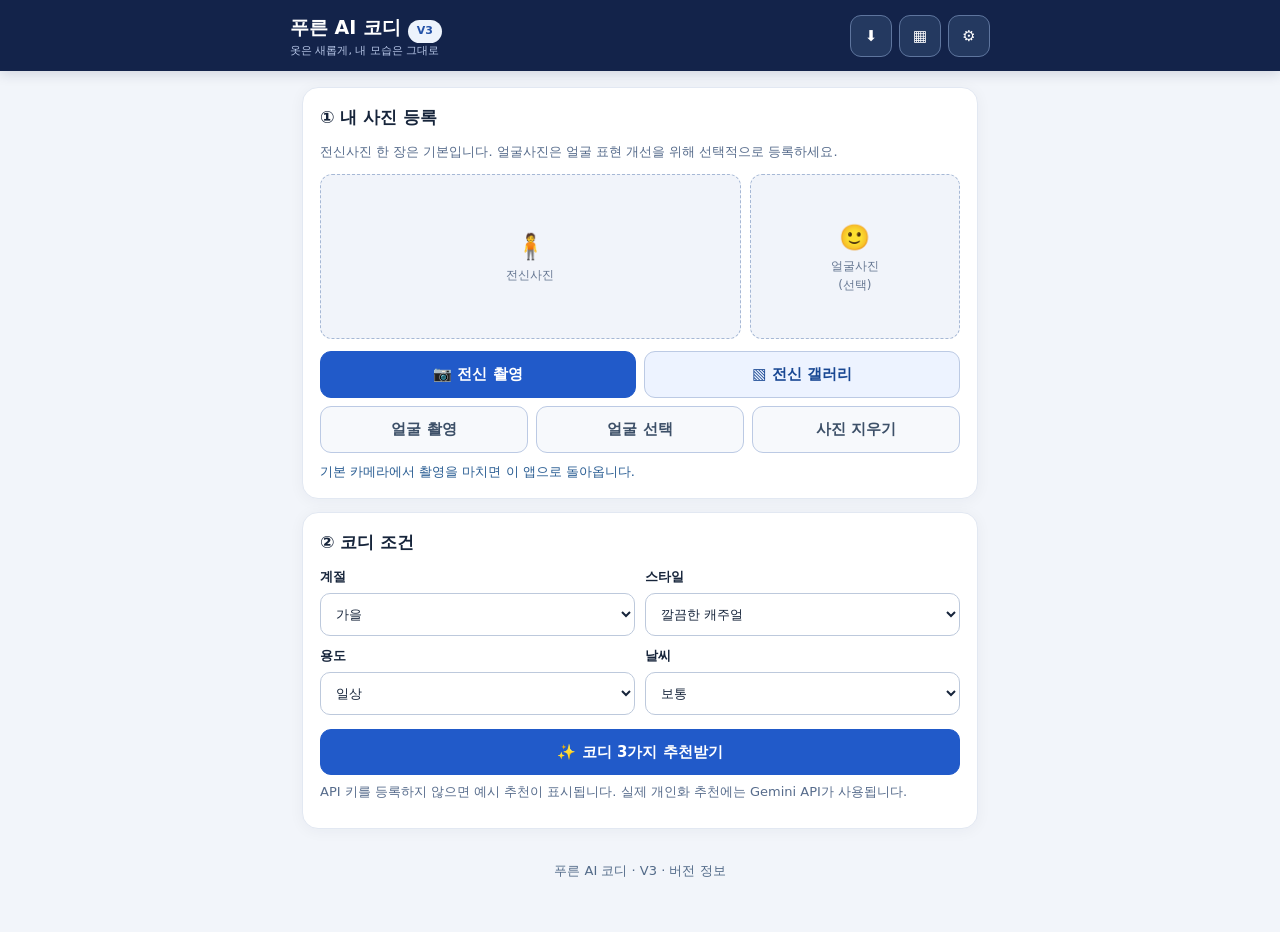
<file: index.html>
<!doctype html>
<html lang="ko">
<head>
<meta charset="utf-8"><meta name="viewport" content="width=device-width,initial-scale=1,viewport-fit=cover">
<meta name="theme-color" content="#13234a"><meta name="color-scheme" content="light">
<meta name="description" content="사진과 상황에 맞는 AI 코디 추천, 가상 피팅, 기록 갤러리">
<title>푸른 AI 코디 V3</title>
<link rel="manifest" href="manifest.webmanifest"><link rel="icon" href="icon.svg" type="image/svg+xml">
<link rel="stylesheet" href="styles.css?v=3">
</head>
<body>
<header><div class="head"><div class="brand">푸른 AI 코디 <span class="bubble">V3</span><small>옷은 새롭게, 내 모습은 그대로</small></div><div class="headBtns">
<button id="installBtn" title="앱 설치" aria-label="스마트폰에 설치">⬇</button>
<button id="historyBtn" title="내 기록" aria-label="내 기록 열기">▦</button>
<button id="settingsBtn" title="설정" aria-label="설정 열기">⚙</button>
</div></div></header>
<main>
<section class="panel" id="photoPanel">
<h2>① 내 사진 등록</h2><p class="hint">전신사진 한 장은 기본입니다. 얼굴사진은 얼굴 표현 개선을 위해 선택적으로 등록하세요.</p>
<div class="previewGrid">
<div class="preview"><img id="portraitPreview" alt="전신사진" hidden><span id="portraitHint"><span class="emoji">🧍</span><br>전신사진</span></div>
<div class="preview face"><img id="facePreview" alt="얼굴사진" hidden><span id="faceHint"><span class="emoji">🙂</span><br>얼굴사진<br>(선택)</span></div>
</div>
<div class="actions"><button class="btn primary" id="portraitCamera" type="button">📷 전신 촬영</button><button class="btn" id="portraitGallery" type="button">▧ 전신 갤러리</button></div>
<div class="actions" style="margin-top:8px"><button class="btn gray" id="faceCamera" type="button">얼굴 촬영</button><button class="btn gray" id="faceGallery" type="button">얼굴 선택</button><button class="btn gray" id="clearPhoto" type="button">사진 지우기</button></div>
<input id="portraitInput" type="file" accept="image/*" capture="environment"><input id="portraitGalleryInput" type="file" accept="image/*" hidden><input id="faceInput" type="file" accept="image/*" capture="user"><input id="faceGalleryInput" type="file" accept="image/*" hidden>
<p id="photoStatus" role="status">기본 카메라에서 촬영을 마치면 이 앱으로 돌아옵니다.</p>
</section>
<section class="panel" id="choices">
<h2>② 코디 조건</h2>
<div class="cols">
<label class="field">계절<select id="season"><option>봄</option><option>여름</option><option selected>가을</option><option>겨울</option></select></label>
<label class="field">스타일<select id="style"><option>깔끔한 캐주얼</option><option>비즈니스</option><option>미니멀</option><option>정장</option><option>편안한 데일리</option><option>스포티</option></select></label>
<label class="field">용도<select id="occasion"><option>일상</option><option>출근·업무</option><option>모임</option><option>여행</option><option>데이트</option></select></label>
<label class="field">날씨<select id="weather"><option>보통</option><option>더움</option><option>쌀쌀함</option><option>추움</option><option>비</option></select></label>
</div>
<button id="recommend" class="btn primary full" style="margin-top:14px">✨ 코디 3가지 추천받기</button>
<p class="hint">API 키를 등록하지 않으면 예시 추천이 표시됩니다. 실제 개인화 추천에는 Gemini API가 사용됩니다.</p>
<p id="runStatus" role="status"></p>
</section>
<section class="panel" id="results" hidden>
<h2>③ 나에게 어울리는 코디</h2><div id="looks"></div>
<p class="muted" id="resultNote"></p>
</section>
<section class="panel" id="sharePanel" hidden>
<h2>④ 구독 AI로 이미지 만들기 <span class="bubble">추가 API 비용 없음</span></h2>
<p class="hint">선택한 코디를 이미지 생성용 지시문으로 정리합니다. 사진과 문장을 스마트폰의 공유 기능으로 전달하세요. 자동 첨부·자동 반환은 서비스마다 지원이 다릅니다.</p>
<label class="field">선택한 코디<select id="shareLook"></select></label>
<div class="actions" style="margin-top:10px"><button class="btn" id="shareFiles">📤 사진+지시문 공유</button><button class="btn" id="copyPrompt">📋 지시문 복사</button></div>
<div class="actions" style="margin-top:8px"><button class="btn gray" data-open-ai="chatgpt">ChatGPT 열기</button><button class="btn gray" data-open-ai="gemini">Gemini 열기</button><button class="btn gray" data-open-ai="claude">Claude 열기</button></div>
<p class="muted">Claude는 사진 생성 대신 코디 분석·프롬프트 보완 용도로 활용합니다. 사진·글이 자동 첨부되지 않으면 복사와 갤러리에서 첨부해주세요.</p>
<label class="field">생성된 이미지 가져오기<input id="importResult" type="file" accept="image/*" hidden></label>
<button class="btn full" id="importBtn" type="button">🖼 ChatGPT·Gemini 생성 이미지 가져오기</button>
<p id="shareStatus" role="status"></p>
</section>
<section class="panel" id="fitting" hidden>
<h2>⑤ 가상 피팅 결과</h2>
<p id="fitStatus" role="status"></p>
<img id="fitImg" alt="코디 가상 피팅" style="width:100%;max-height:560px;object-fit:contain;border-radius:12px;background:#f2f4f9">
<div class="actions" style="margin-top:9px"><button class="btn primary" id="openEditor" type="button">배경 바꾸기</button><button class="btn" id="saveFit" type="button">이미지 저장</button></div>
</section>
<section class="panel" id="editorPanel" hidden>
<h2>⑥ 배경 편집 <span class="bubble">변경 시 AI 과금 없음</span></h2>
<p class="hint">배경 제거는 스마트폰 안에서 한 번만 처리합니다. 인터넷에서 무료 처리 모델을 최초 다운로드할 수 있습니다.</p>
<div class="editor" id="editor"><div id="bgSolid" class="solid" style="background:#fff"></div><img id="bgImage" class="backgroundImg" alt="" hidden><img id="subjectImage" class="personImg" alt="인물"></div>
<div class="bgChoices" id="bgColors"></div>
<div class="actions"><button class="btn gray" id="chooseBackground" type="button">내 사진 배경</button><button class="btn gray" id="removeBg" type="button">✂️ 인물 배경 제거</button></div>
<input type="file" id="backgroundInput" accept="image/*">
<p id="bgStatus" role="status"></p>
<div class="actions" style="margin-top:10px"><button id="exportComposite" class="btn primary" type="button">완성 사진 내보내기</button><button id="saveComposite" class="btn" type="button">앱 갤러리에 저장</button></div>
</section>
<section class="panel" id="galleryPanel" hidden>
<div class="actions" style="align-items:center;justify-content:space-between"><h2>내 코디 기록</h2><button class="btn gray" id="closeHistory" type="button">닫기</button></div>
<p class="hint">사진과 생성 결과는 이 기기의 브라우저 내부에 저장됩니다. 데이터 삭제나 기기 변경 시 없어질 수 있습니다.</p>
<div class="gallery" id="historyGrid"></div>
<div class="actions" style="margin-top:12px"><button class="btn" id="backupBtn">📦 기록 백업</button><button class="btn gray" id="restoreBtn">기록 복원</button></div><input type="file" id="restoreFile" accept="application/json">
<p id="saveStatus" role="status"></p>
</section>
<div class="footer"><button id="version" type="button">푸른 AI 코디 · V3 · 버전 정보</button><div id="dev"><a class="link" href="https://github.com/lsc571-max/ai-fashion-stylist/upload/main" target="_blank" rel="noopener">GitHub HTML 업로드 화면</a><p class="muted">버전 5회 터치로 표시됩니다. 보안 인증은 아닙니다.</p></div></div>
</main>
<div class="overlay" id="settingsOverlay" role="presentation"><div class="dialog" role="dialog" aria-modal="true" aria-labelledby="settingsTitle">
<div class="top"><h2 id="settingsTitle">설정</h2><button id="closeSettings" type="button" aria-label="닫기">×</button></div>
<a class="btn full" style="display:block;text-align:center;text-decoration:none" href="https://aistudio.google.com/app/apikey" target="_blank" rel="noopener">🔑 Gemini API 키 발급받기</a>
<label class="field">Gemini API 키<input id="apiKey" type="password" autocomplete="off" placeholder="API 키 붙여넣기"></label>
<label class="toggle"><input id="rememberKey" type="checkbox">이 기기에 키 기억하기 (개인 기기에서만)</label>
<div class="actions"><button id="saveKey" class="btn">💾 저장하기</button><button id="testKey" class="btn">🔗 연결 테스트</button></div>
<p id="apiStatus" role="status"></p>
<button id="clearKey" class="btn gray full">저장된 키 지우기</button>
<div class="divider"></div>
<label class="field">유료 가상 피팅 이미지 모델<select id="imageModel"><option value="gemini-3.1-flash-lite-image">절약형 · Nano Banana 2 Lite</option><option value="gemini-3.1-flash-image">균형형 · Nano Banana 2</option><option value="gemini-3-pro-image">고급형 · Nano Banana Pro</option></select></label>
<label class="field">예상 환율 (1달러당 원)<input id="fx" inputmode="numeric" type="number" value="1450" min="500" max="3000"></label>
<div class="warn">API 유료 생성은 사용자가 확인한 뒤에만 호출합니다. 예상 비용은 1K 이미지 1장 출력 기준의 참고값이며 입력 토큰·세금·실제 환율 등이 더해질 수 있습니다. 모델 요금은 변경될 수 있습니다.</div>
<div class="warn">이 기기에 키 기억하기는 브라우저에 암호화되지 않은 키를 남깁니다. 공용기기에서는 선택하지 마세요. 공개 서비스에서는 서버를 통해 키를 보호해야 합니다.</div>
</div></div>
<div id="notice" role="status"></div>
<script src="app.js?v=3" defer></script>
</body></html>
</file>
<file: styles.css>
*{box-sizing:border-box}html{scroll-behavior:smooth}body{margin:0;background:#f2f5fa;color:#17253b;font:15px/1.52 system-ui,-apple-system,"Malgun Gothic",sans-serif}button,input,select,textarea{font:inherit}button,a{touch-action:manipulation}button{cursor:pointer}button:disabled{opacity:.55;cursor:not-allowed}button:focus-visible,a:focus-visible,input:focus-visible,select:focus-visible,textarea:focus-visible{outline:3px solid #90b7ff;outline-offset:2px}header{background:#13234a;color:white;padding:calc(13px + env(safe-area-inset-top)) 15px 12px;position:sticky;top:0;z-index:3;box-shadow:0 3px 12px #12254425}.head{max-width:700px;margin:auto;display:flex;align-items:center;justify-content:space-between;gap:9px}.brand{font-weight:800;font-size:19px}.brand small{display:block;color:#b7c6e7;font-size:11px;font-weight:400}.headBtns{display:flex;gap:7px}.headBtns button{color:#fff;border:1px solid #5e759e;background:#243960;width:42px;height:42px;border-radius:11px}main{max-width:700px;margin:0 auto;min-height:calc(100dvh - 100px);padding:16px 12px calc(32px + env(safe-area-inset-bottom));display:grid;align-content:start;gap:13px}.panel{background:#fff;border-radius:16px;padding:17px;box-shadow:0 2px 15px #0a23440c;border:1px solid #e2e8f2}h1{font-size:22px;margin:0 0 6px}h2{font-size:17px;margin:0 0 11px}h3{font-size:15px;margin:0 0 5px}.muted,small{color:#65748d;font-size:12px}.hint{font-size:13px;color:#576c8c;margin:7px 0}.actions{display:flex;flex-wrap:wrap;gap:8px}.actions>*{flex:1;min-width:115px}.btn{border:1px solid #bccae4;border-radius:11px;padding:11px 13px;min-height:45px;background:#edf3ff;color:#184793;font-weight:700}.btn.primary{border-color:#215ac9;background:#215ac9;color:white}.btn.gray{background:#f7f9fc;color:#3d5068}.btn.danger{background:#fff2f1;color:#ad3636;border-color:#f0b9b2}.btn.full{width:100%}.btn:disabled{filter:grayscale(.65)}.cols{display:grid;grid-template-columns:1fr 1fr;gap:10px}.field{display:grid;gap:6px;font-size:13px;font-weight:700}.field input,.field select,.field textarea{width:100%;min-width:0;border:1px solid #bdc9dc;border-radius:10px;background:#fff;color:#17253b;padding:11px;min-height:43px;font-weight:400}.field input[type=checkbox]{width:auto;min-height:0}.previewGrid{display:grid;grid-template-columns:2fr 1fr;gap:9px;margin:12px 0}.preview{min-height:165px;border:1px dashed #a6b8d5;border-radius:12px;background:#f1f4fa;display:flex;flex-direction:column;align-items:center;justify-content:center;overflow:hidden;color:#667792;text-align:center;font-size:12px;padding:8px}.preview img{width:100%;height:100%;max-height:340px;object-fit:contain}.preview.face img{max-height:170px}.preview .emoji{font-size:25px;margin-bottom:5px}#photoStatus,#apiStatus,#runStatus,#fitStatus,#bgStatus,#shareStatus,#saveStatus{font-size:13px;color:#285c92;white-space:pre-wrap;overflow-wrap:anywhere;margin:9px 0 0}#notice{position:fixed;left:12px;right:12px;bottom:calc(15px + env(safe-area-inset-bottom));max-width:650px;margin:auto;padding:11px 16px;border-radius:12px;background:#203a60;color:white;box-shadow:0 8px 26px #10233a50;z-index:50;display:none;pointer-events:none}.look{border:1px solid #d8e0ee;border-radius:13px;padding:13px;margin:10px 0;background:#fbfcff}.look .rank{font-weight:800;color:#1f53ac}.look p{font-size:13px;margin:5px 0}.look button{width:100%;margin-top:10px}.switch{display:flex;gap:10px;align-items:center;font-size:13px}.switch input{width:18px;height:18px}.overlay{position:fixed;inset:0;background:#0b1926aa;display:none;align-items:center;justify-content:center;padding:10px;z-index:10}.overlay.open{display:flex}.dialog{width:min(100%,510px);max-height:94dvh;background:white;overflow:auto;border-radius:16px;padding:16px}.dialog .top{display:flex;align-items:center;justify-content:space-between;margin-bottom:10px}.dialog .top button{width:37px;height:37px;border:0;border-radius:9px;background:#e8edf5;font-size:22px}.dialog .field{margin:9px 0}.warn{background:#fff7e5;color:#795317;padding:11px;border-radius:10px;font-size:12px;margin:10px 0}.toggle{margin:9px 0;display:flex;gap:8px;font-size:13px;align-items:center}.toggle input{width:16px;height:16px}.link{color:#1452ad;text-decoration:underline}.gallery{display:grid;grid-template-columns:repeat(2,minmax(0,1fr));gap:10px}.historyCard{border:1px solid #dbe3ef;border-radius:11px;overflow:hidden;background:#fafcff;padding:0;text-align:left;color:inherit}.historyCard img{width:100%;aspect-ratio:3/4;object-fit:cover;background:#e7eaf0}.historyCard .info{padding:9px;font-size:12px}.editor{position:relative;width:100%;aspect-ratio:3/4;background:#f0f1f4;border-radius:12px;overflow:hidden;touch-action:manipulation}.editor .backgroundImg{position:absolute;inset:0;width:100%;height:100%;object-fit:cover}.editor .personImg{position:absolute;width:100%;height:100%;inset:0;object-fit:contain}.editor .solid{position:absolute;inset:0}.bgChoices{display:flex;gap:8px;overflow:auto;padding:7px 0}.swatch{width:58px;height:58px;min-width:58px;border-radius:10px;border:2px solid #bfc8d7;padding:0;overflow:hidden}.swatch:focus-visible{border-color:#1c62d1}.swatch img{width:100%;height:100%;object-fit:cover}#version{border:0;background:transparent;color:#526a88;padding:12px 7px;font-size:13px;width:100%;text-align:center}#dev{display:none;background:#edf3ff;padding:11px;border-radius:9px}#dev.open{display:block}#fitting[hidden],#results[hidden],#editorPanel[hidden],#galleryPanel[hidden],#portraitInput[hidden],#faceInput[hidden],#backgroundInput[hidden]{display:none!important}input[type=file]{display:none}.footer{text-align:center;color:#718198;font-size:11px;padding:7px}.empty{text-align:center;color:#62708b;font-size:13px;padding:20px}.divider{height:1px;background:#e1e7f0;margin:13px 0}.bubble{display:inline-block;background:#edf3fc;color:#2452a8;border-radius:99px;padding:3px 9px;font-size:11px}details summary{cursor:pointer;color:#31548c}canvas{max-width:100%}@media(max-width:360px){.panel{padding:13px}.brand{font-size:17px}.headBtns button{width:37px;height:37px}.cols{grid-template-columns:1fr}}@media(display-mode:standalone){body{overscroll-behavior-y:contain}main{padding-bottom:calc(38px + env(safe-area-inset-bottom))}}
</file>
